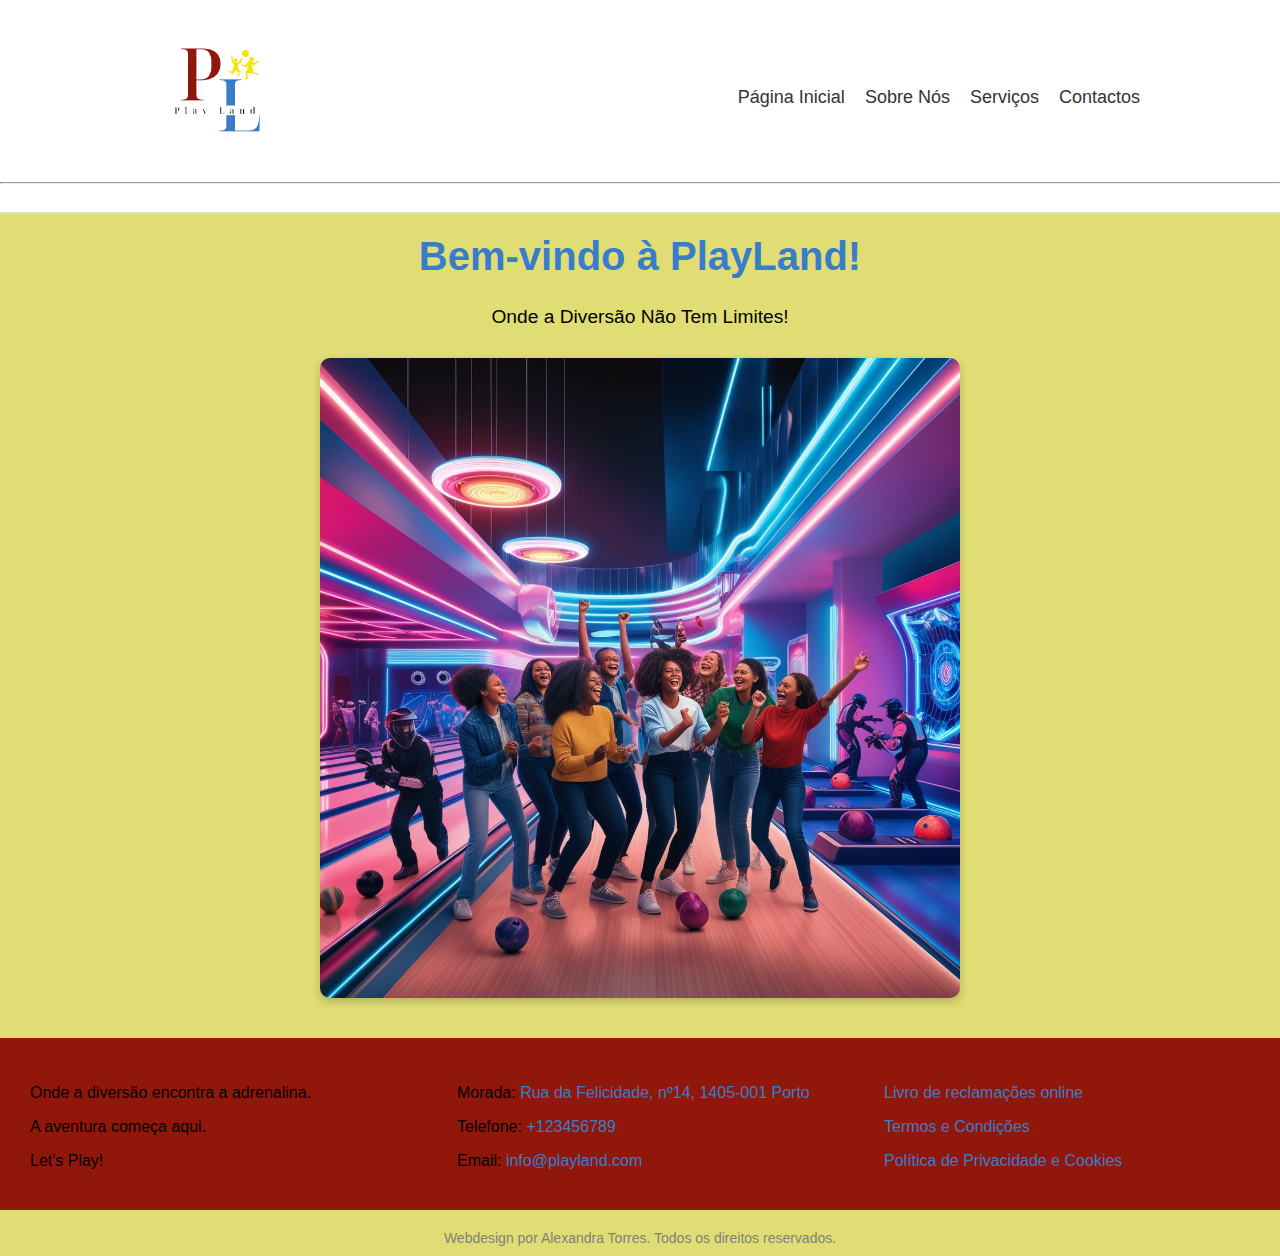
<file: index.html>
<!DOCTYPE html>
<html lang="pt">
<head>
    <meta charset="UTF-8">
    <meta name="viewport" content="width=device-width, initial-scale=1.0">
    <title>Playland - Página Inicial</title>
    <link rel="stylesheet" href="css/styles.css">
</head>
<body>

    <header>
        <div class="container">
            <div class="logo">
                <img src="imagens/Logotipo.png" alt="Logotipo da Playland">
            </div>
            <nav>
                <ul>
                    <li><a href="#">Página Inicial</a></li>
                    <li><a href="./paginas/sobrenos.html">Sobre Nós</a></li>
                    <li><a href="./paginas/servicos.html">Serviços</a></li>
                    <li><a href="./paginas/contactos.html">Contactos</a></li>
                </ul>
            </nav>
        </div>
        <hr class="custom-line">
    </header>

    <main>
        <section id="home">
            <h1>Bem-vindo à PlayLand!</h1>
            <p>Onde a Diversão Não Tem Limites!</p>
        </section>
        <div class="playlandhome">
            <img src="imagens/fun.jpg" alt="Diversão na PlayLand">
        </div>
    </main>
    <footer>
        <div class="footer-column">
            <p>Onde a diversão encontra a adrenalina.</p>
            <p>A aventura começa aqui.</p>
            <p>Let's Play!</p>
        </div>
        <div class="footer-column">
            <p>Morada: <a href="https://maps.app.goo.gl/E4m28yKaAeqPffXk8">Rua da Felicidade, nº14, 1405-001 Porto</a></p>
            <p>Telefone: <a href="tel:+123456789">+123456789</a></p>
            <p>Email: <a href="mailto:info@playland.com">info@playland.com</a></p>
        </div>
        <div class="footer-column">
            <p><a href="https://www.livroreclamacoes.pt/Inicio/" target="_blank">Livro de reclamações online</a></p>
            <p><a href="https://assinei.digital/termos-e-condicoes/" target="_blank"target="_blank">Termos e Condições</a></p>
            <p><a href="https://observador.pt/politica-de-privacidade/" target="_blank">Política de Privacidade e Cookies</a></p>
        </div>
    </footer>
    <p class="footer-center">Webdesign por Alexandra Torres. Todos os direitos reservados.</p>
</body>
</html>
</file>
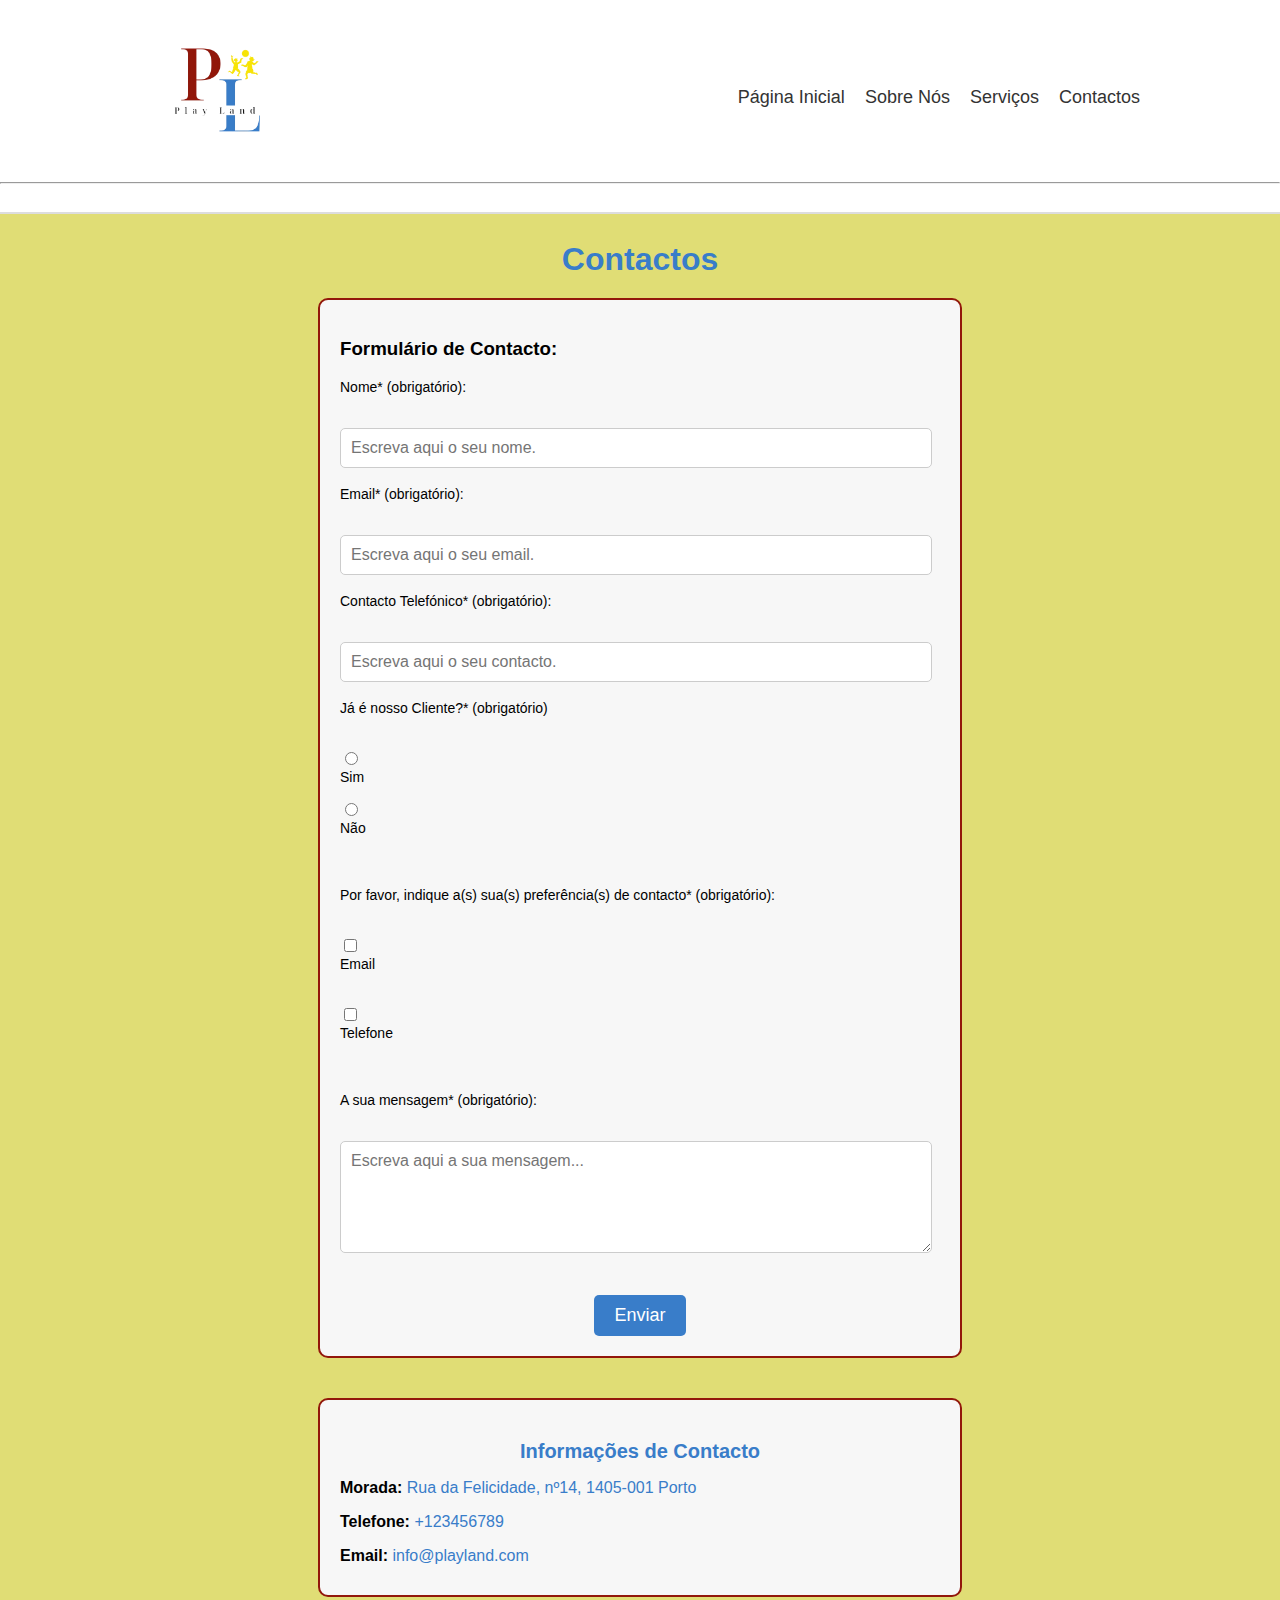
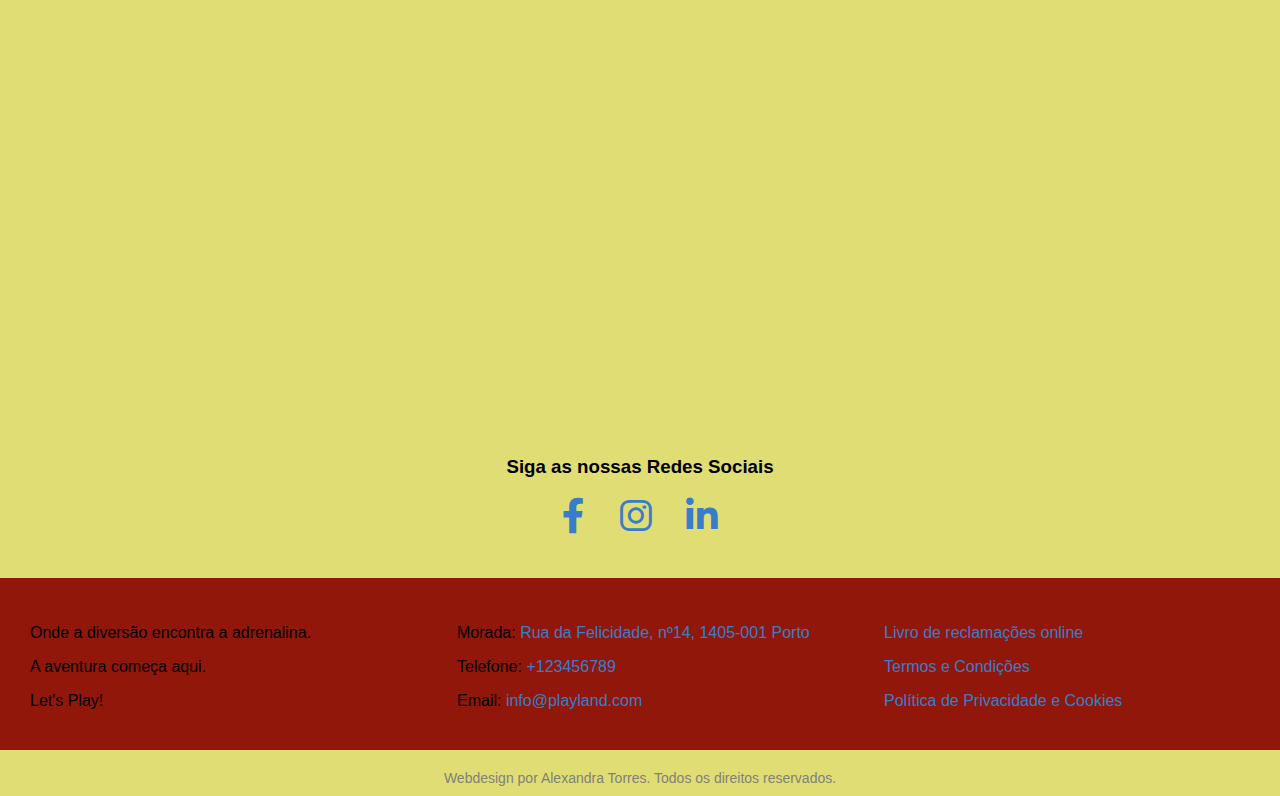
<file: paginas/contactos.html>
<!DOCTYPE html>
<html lang="pt">
<head>
    <meta charset="UTF-8">
    <meta name="viewport" content="width=device-width, initial-scale=1.0">
    <title>Playland - Contactos</title>
    <link rel="stylesheet" href="../css/styles.css">

     <!-- FontAwesome para os Icons das Redes Sociais -->
     <link rel="stylesheet" href="https://cdnjs.cloudflare.com/ajax/libs/font-awesome/6.0.0-beta3/css/all.min.css">
</head>
<body>

    <header>
        <div class="container">
            <div class="logo">
                <img src="../imagens/Logotipo.png" alt="Logotipo da Playland">
            </div>
            <nav>
                <ul>
                    <li><a href="../index.html">Página Inicial</a></li>
                    <li><a href="./sobrenos.html">Sobre Nós</a></li>
                    <li><a href="./servicos.html">Serviços</a></li>
                    <li><a href="#">Contactos</a></li>
                </ul>
            </nav>
        </div>
        <hr class="custom-line">
    </header>
    
    <main>
        <section id="contactos">
            <h2>Contactos</h2>
            <form>
                <div class="form-group">
                    <h3 class="Form-titulo">Formulário de Contacto:</h3>
        
                    <label>Nome* (obrigatório):</label><br>
                    <input type="text" name="nome" placeholder="Escreva aqui o seu nome." required><br><br>
        
                    <label>Email* (obrigatório):</label><br>
                    <input type="email" name="emailform" placeholder="Escreva aqui o seu email." required><br><br>
        
                    <label>Contacto Telefónico* (obrigatório):</label><br>
                    <input type="tel" name="contacto" placeholder="Escreva aqui o seu contacto." required><br><br>
                </div>
        
                <div class="form-group">
                    <label for="client-status">Já é nosso Cliente?* (obrigatório)</label><br>
                    <input type="radio" id="sim" name="clienteFornecedor" value="sim">
                    <label for="sim">Sim</label>
                    <input type="radio" id="nao" name="clienteFornecedor" value="nao">
                    <label for="nao">Não</label><br><br>
                </div>
        
                <div class="form-group">
                    <label for="contact-preference">Por favor, indique a(s) sua(s) preferência(s) de contacto* (obrigatório):</label><br>
                    <input type="checkbox" id="email" name="contact-preference" value="email">
                    <label for="email">Email</label><br>
                    <input type="checkbox" id="telefone" name="contact-preference" value="telefone">
                    <label for="telefone">Telefone</label><br><br>
                </div>
        
                <div class="form-group">
                    <label>A sua mensagem* (obrigatório):</label><br>
                    <textarea name="mensagem" rows="5" cols="30" placeholder="Escreva aqui a sua mensagem..." required></textarea><br><br> 
                </div>
        
                <input type="submit" value="Enviar">
            </form>
        </section>
        
        <!--Links de Contacto-->
        <section class="contact-map-social">
            <div class="contact-info">
                <h3>Informações de Contacto</h3>
                <p><strong>Morada:</strong> <a href="https://maps.app.goo.gl/E4m28yKaAeqPffXk8" target="_blank">Rua da Felicidade, nº14, 1405-001 Porto</a></p>

                <p><strong>Telefone:</strong> <a href="tel:+123456789">+123456789</a></p>

                <p><strong>Email:</strong> <a href="mailto:info@playland.com">info@playland.com</a></p>
            </div>

            <!--Para Colocar o google maps. ir ao google maps (Morada-Partilhar-incorporar um mapa-copiar HTML-colocar entre div)-->
            <div class="contact-map">
                <iframe src="https://www.google.com/maps/embed?pb=!1m18!1m12!1m3!1d2716.7911859283363!2d-8.690635324476162!3d41.196659907804786!2m3!1f0!2f0!3f0!3m2!1i1024!2i768!4f13.1!3m3!1m2!1s0xd2468cc6fcdcb11%3A0xb424e98f62862aa6!2sAEP%20-%20Associa%C3%A7%C3%A3o%20Empresarial%20de%20Portugal!5e1!3m2!1spt-PT!2spt!4v1724809147809!5m2!1spt-PT!2spt" width="600" height="450" style="border:0;" allowfullscreen="" loading="lazy" referrerpolicy="no-referrer-when-downgrade"></iframe>
            </div>


            <div class="socialnetworks">
                <h3>Siga as nossas Redes Sociais</h3>
                <a href="https://www.facebook.com/alexandramstorres" target="_blank" class="social-icon"><i class="fab fa-facebook-f"></i></a>
                <a href="https://www.instagram.com/alexaandrat/" target="_blank" class="social-icon"><i class="fab fa-instagram"></i></a>
                <a href="https://www.linkedin.com/in/alexandramstorres/" target="_blank" class="social-icon"><i class="fab fa-linkedin-in"></i></a>
            </div>
        </section>

    </main>


    <footer>
        <div class="footer-column">
            <p>Onde a diversão encontra a adrenalina.</p>
            <p>A aventura começa aqui.</p>
            <p>Let's Play!</p>
        </div>
        <div class="footer-column">
            <p>Morada: <a href="https://maps.app.goo.gl/E4m28yKaAeqPffXk8">Rua da Felicidade, nº14, 1405-001 Porto</a></p>
            <p>Telefone: <a href="tel:+123456789">+123456789</a></p>
            <p>Email: <a href="mailto:info@playland.com">info@playland.com</a></p>
        </div>
        <div class="footer-column">
            <p><a href="https://www.livroreclamacoes.pt/Inicio/" target="_blank">Livro de reclamações online</a></p>
            <p><a href="https://assinei.digital/termos-e-condicoes/" target="_blank"target="_blank">Termos e Condições</a></p>
            <p><a href="https://observador.pt/politica-de-privacidade/" target="_blank">Política de Privacidade e Cookies</a></p>
        </div>
    </footer>
    <p class="footer-center">Webdesign por Alexandra Torres. Todos os direitos reservados.</p>
</body>

</html>
</file>
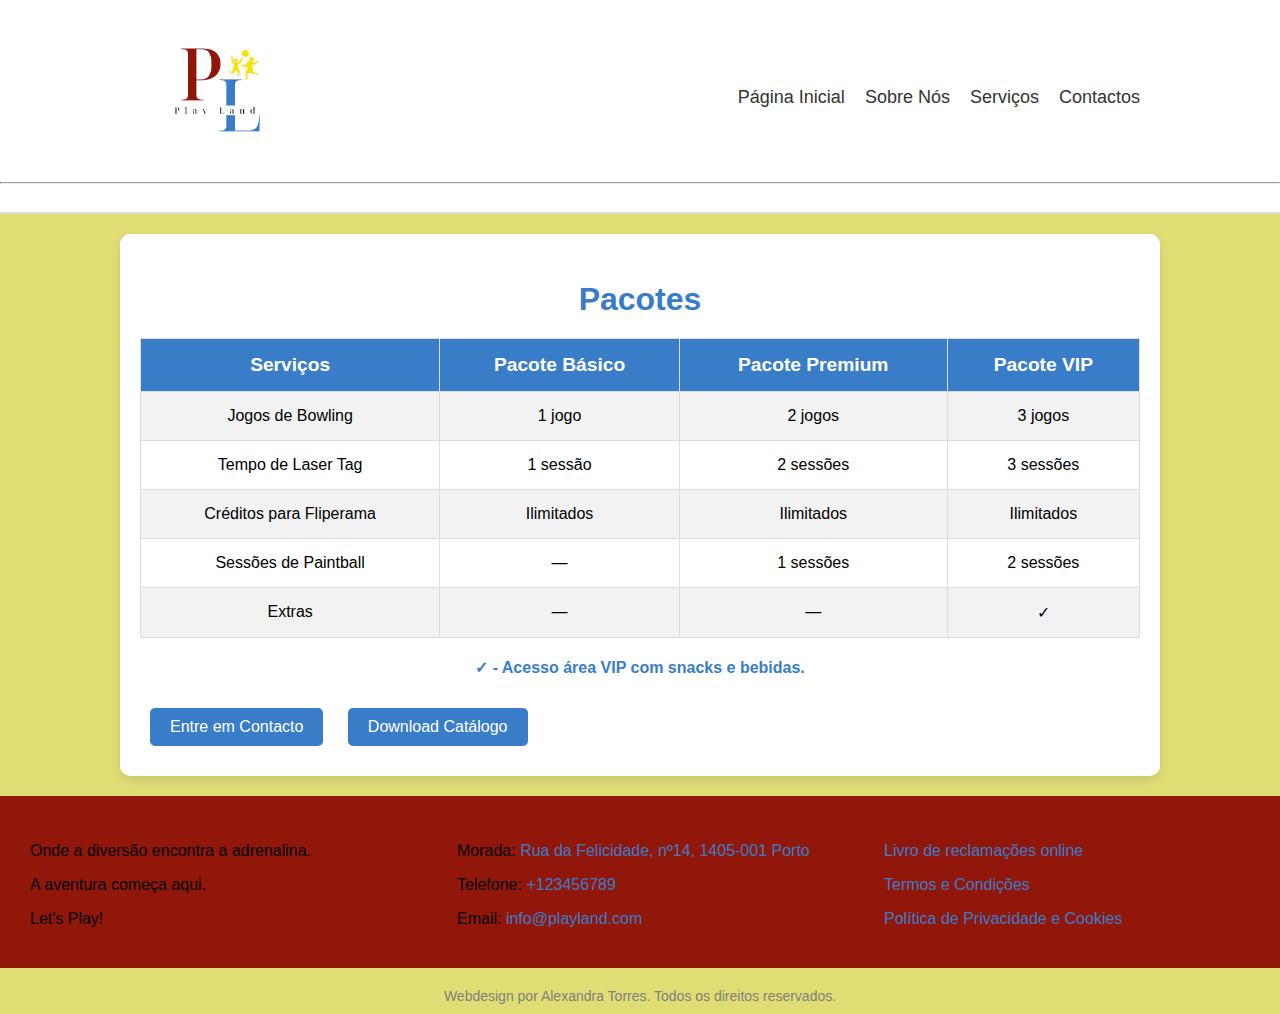
<file: paginas/servicos.html>
<!DOCTYPE html>
<html lang="pt">
<head>
    <meta charset="UTF-8">
    <meta name="viewport" content="width=device-width, initial-scale=1.0">
    <title>Playland - Serviços</title>
    <link rel="stylesheet" href="../css/styles.css">
</head>
<body>
    <header>
        <div class="container">
            <div class="logo">
                <img src="../imagens/Logotipo.png" alt="Logotipo da Playland">
            </div>
            <nav>
                <ul>
                    <li><a href="../index.html">Página Inicial</a></li>
                    <li><a href="./sobrenos.html">Sobre Nós</a></li>
                    <li><a href="#">Serviços</a></li>
                    <li><a href="./contactos.html">Contactos</a></li>
                </ul>
            </nav>
        </div>
        <hr class="custom-line">
    </header>

    <section id="servicos">
        <h2>Pacotes</h2>
        <table>
            <tr>
                <th>Serviços</th>
                <th>Pacote Básico</th>
                <th>Pacote Premium</th>
                <th>Pacote VIP</th>
            </tr>
            <tr>
                <td>Jogos de Bowling</td>
                <td>1 jogo</td>
                <td>2 jogos</td>
                <td>3 jogos</td>
            </tr>
            <tr>
                <td>Tempo de Laser Tag</td>
                <td>1 sessão</td>
                <td>2 sessões</td>
                <td>3 sessões</td>
            </tr>
            <tr>
                <td>Créditos para Fliperama</td>
                <td>Ilimitados</td>
                <td>Ilimitados</td>
                <td>Ilimitados</td>
            </tr>
            <tr>
                <td>Sessões de Paintball</td>
                <td>—</td>
                <td>1 sessões</td>
                <td>2 sessões</td>
            </tr>
            <tr>
                <td>Extras</td>
                <td>—</td>
                <td>—</td>
                <td>✓</td>
            </tr>

        </table>
        <h4>✓ - Acesso área VIP com snacks e bebidas.</h4>
        <button onclick="location.href='contactos.html'">Entre em Contacto</button>
        <button onclick="location.href='../download/catalogo.pdf'">Download Catálogo</button>
    </section>
    
    <footer>
        <div class="footer-column">
            <p>Onde a diversão encontra a adrenalina.</p>
            <p>A aventura começa aqui.</p>
            <p>Let's Play!</p>
        </div>
        <div class="footer-column">
            <p>Morada: <a href="https://maps.app.goo.gl/E4m28yKaAeqPffXk8">Rua da Felicidade, nº14, 1405-001 Porto</a></p>
            <p>Telefone: <a href="tel:+123456789">+123456789</a></p>
            <p>Email: <a href="mailto:info@playland.com">info@playland.com</a></p>
        </div>
        <div class="footer-column">
            <p><a href="https://www.livroreclamacoes.pt/Inicio/" target="_blank">Livro de reclamações online</a></p>
            <p><a href="https://assinei.digital/termos-e-condicoes/" target="_blank"target="_blank">Termos e Condições</a></p>
            <p><a href="https://observador.pt/politica-de-privacidade/" target="_blank">Política de Privacidade e Cookies</a></p>
        </div>

    </footer>
    <p class="footer-center">Webdesign por Alexandra Torres. Todos os direitos reservados.</p>
</body>
</html>
</file>
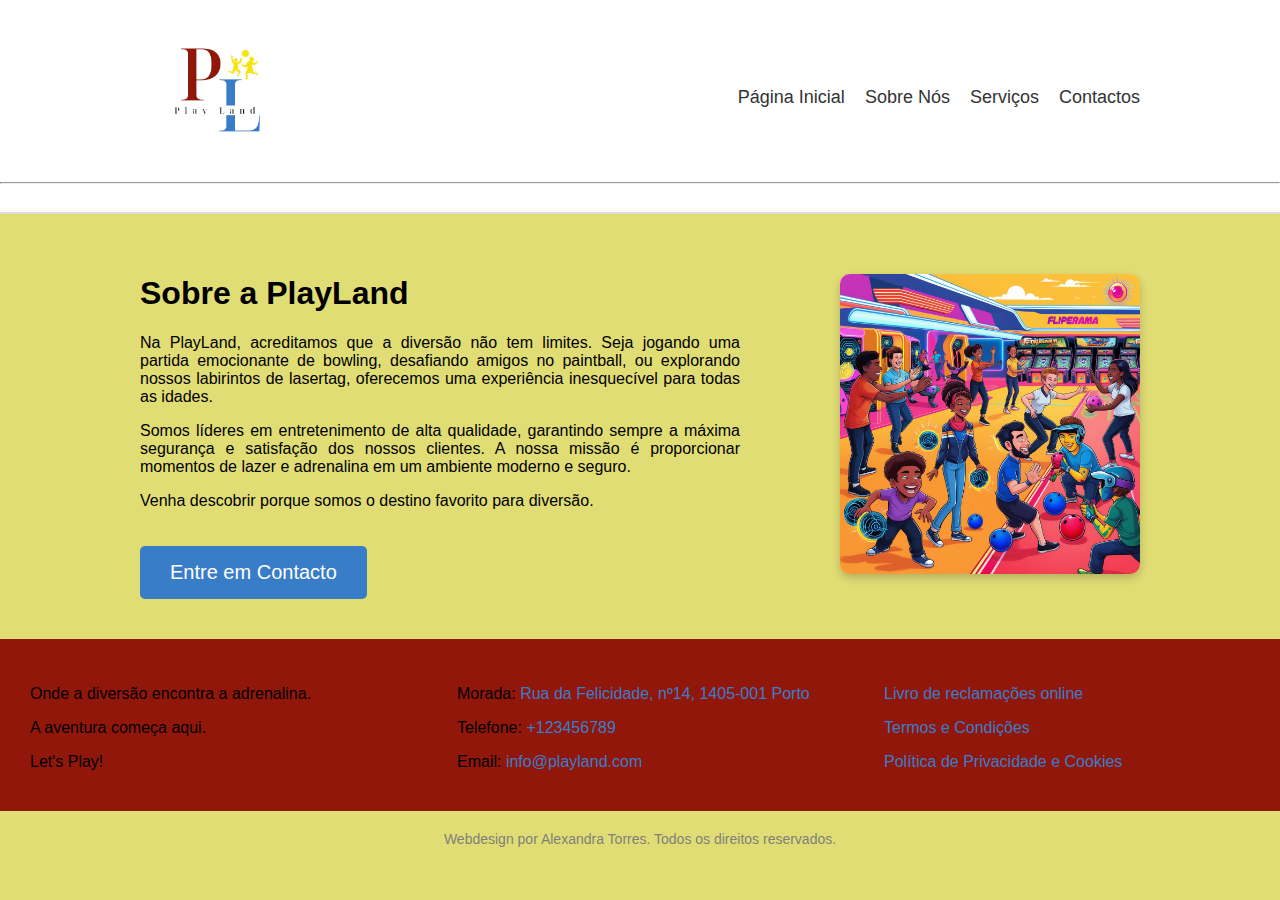
<file: paginas/sobrenos.html>
<!DOCTYPE html>
<html lang="pt">
<head>
    <meta charset="UTF-8">
    <meta name="viewport" content="width=device-width, initial-scale=1.0">
    <title>Playland - Sobre Nós</title>
    <link rel="stylesheet" href="../css/styles.css">
</head>
<body>

    <header>
        <div class="container">
            <div class="logo">
                <img src="../imagens/Logotipo.png" alt="Logotipo da Playland">
            </div>
            <nav>
                <ul>
                    <li><a href="../index.html">Página Inicial</a></li>
                    <li><a href="#">Sobre Nós</a></li>
                    <li><a href="./servicos.html">Serviços</a></li>
                    <li><a href="./contactos.html">Contactos</a></li>
                </ul>
            </nav>
        </div>
        <hr class="custom-line">
    </header>
    
    <section id="sobrenos" class="layout-inspirado">
        <div class="texto">
            <h1>Sobre a PlayLand</h1>
            <p>Na PlayLand, acreditamos que a diversão não tem limites. Seja jogando uma partida emocionante de bowling, desafiando amigos no paintball, ou explorando nossos labirintos de lasertag, oferecemos uma experiência inesquecível para todas as idades.</p>
            <p>Somos líderes em entretenimento de alta qualidade, garantindo sempre a máxima segurança e satisfação dos nossos clientes. A nossa missão é proporcionar momentos de lazer e adrenalina em um ambiente moderno e seguro.</p>
            <p>Venha descobrir porque somos o destino favorito para diversão.</p>
            <a href="contactos.html" class="cta-button">Entre em Contacto</a>
        </div>
        <div class="imagem">
            <img src="../imagens/sobrenos.jpg" alt="Diversão na PlayLand">
        </div>
    </section>
    
    <footer>
        <div class="footer-column">
            <p>Onde a diversão encontra a adrenalina.</p>
            <p>A aventura começa aqui.</p>
            <p>Let's Play!</p>
        </div>
        <div class="footer-column">
            <p>Morada: <a href="https://maps.app.goo.gl/E4m28yKaAeqPffXk8">Rua da Felicidade, nº14, 1405-001 Porto</a></p>
            <p>Telefone: <a href="tel:+123456789">+123456789</a></p>
            <p>Email: <a href="mailto:info@playland.com">info@playland.com</a></p>
        </div>
        <div class="footer-column">
            <p><a href="https://www.livroreclamacoes.pt/Inicio/" target="_blank">Livro de reclamações online</a></p>
            <p><a href="https://assinei.digital/termos-e-condicoes/" target="_blank">Termos e Condições</a></p>
            <p><a href="https://observador.pt/politica-de-privacidade/" target="_blank">Política de Privacidade e Cookies</a></p>
        </div>
    </footer>
    <p class="footer-center">Webdesign por Alexandra Torres. Todos os direitos reservados.</p>
</body>
</html>
</file>
<file: css/styles.css>
/* Estilos para o header */
header {
    background-color: #fff;
    padding: 20px 0;
    border-bottom: 2px solid #ddd;
}

.container {
    display: flex;
    justify-content: space-between;
    align-items: center;
    max-width: 1000px;
    margin: 0 auto;
    padding: 0 20px;
}

.logo img {
    max-height: 150px;
}

nav ul {
    list-style: none;
    margin: 0;
    padding: 0;
    display: flex;
}

nav ul li {
    margin-left: 20px;
}

nav ul li a {
    text-decoration: none;
    color: #333;
    font-size: 18px;
}

nav ul li a:hover {
    color: #f8e505;
}

/* Estilos para o main */
body {
    font-family: Arial, sans-serif;
    background-color: rgb(224, 221, 117);
    margin: 0;
    padding: 0;
}

/* Estilo para o h1 */
#home h1 {
    color: #397dc9;
    text-align: center;
    font-size: 2.5em;
    margin-top: 20px;
}

/* Estilo para o parágrafo */
#home p {
    text-align: center;
    font-size: 1.2em;
    margin-bottom: 30px;
}

/* Estilo para a imagem */
.playlandhome {
    display: flex;
    justify-content: center;
    margin-bottom: 40px;
}

.playlandhome img {
    max-width: 50%;
    height: auto;
    border-radius: 10px;
    box-shadow: 0 4px 8px rgba(0, 0, 0, 0.2);
}

/* Estilos para o footer */
footer {
    background-color: #92170b;
    color: black;
    padding: 30px;
    display: flex;
    flex-wrap: wrap;
    justify-content: space-between;
}

.footer-column {
    width: 30%;
}

.footer-column p {
    margin-bottom: 10px;
}

.footer-column a {
    color: #397dc9;
    text-decoration: none;
}

.footer-column a:hover {
    text-decoration: underline;
}

/* Estilos para o texto centralizado no rodapé */
.footer-center {
    text-align: center;
    color: #818079;
    margin: 20px 0 10px 0;
    font-size: 14px;
}

/* Contactos */

/* Estilo do título */
#contactos h2 {
    text-align: center;
    color: #397dc9;
    font-size: 32px;
    margin-bottom: 20px;
}

/* Estilo do formulário */
form {
    background-color: #f7f7f7;
    padding: 20px;
    border-radius: 10px;
    border: 2px solid #92170b;
    width: 100%;
    max-width: 600px;
    margin: 0 auto;
}

/* Estilo para as labels */
label {
    font-family: Arial, sans-serif;
    font-size: 14px;
    color: black;
    display: block;
    margin-bottom: 15px;
}

/* Estilo dos campos do formulário */
input[type="text"],
input[type="email"],
input[type="tel"],
textarea {
    font-family: Arial, sans-serif;
    width: 100%;
    max-width: 570px;
    padding: 10px;
    border: 1px solid #ccc;
    border-radius: 5px;
    font-size: 16px;
}

input[type="text"]::placeholder {
    font-size: 16px;
    line-height: 1.5;
}

input[type="radio"],
input[type="checkbox"] {
    margin-right: 10px;
}

input[type="submit"] {
    background-color: #397dc9;
    color: white;
    padding: 10px 20px;
    border: none;
    border-radius: 5px;
    cursor: pointer;
    font-size: 18px;
    display: block;
    margin: 20px auto 0 auto;
}

input[type="submit"]:hover {
    background-color: #2c5b8a;
}

/* Estilos para informações de contacto e redes sociais */
.contact-map-social {
    display: flex;
    flex-wrap: wrap;
    justify-content: center;
    margin-top: 40px;
}

/* Coluna de informações de contacto */
.contact-info {
    padding: 20px;
    background-color: #f7f7f7;
    border-radius: 10px;
    border: 2px solid #92170b;
    width: 100%;
    max-width: 600px;
}

/* Estilo do título da coluna de informações de contacto */
.contact-info h3 {
    text-align: center;
    color: #397dc9;
    font-size: 20px;
    margin-bottom: 15px;
}

.contact-info p {
    margin-bottom: 10px;
}

.contact-info p a {
    color: #397dc9;
    text-decoration: none;
}

.contact-info p a:hover {
    text-decoration: underline;
}

/* Coluna do mapa */
.contact-map {
    height: 400px;
    margin-top: 20px;
    flex-basis: 100%;
}

/* Centraliza o mapa dentro do container */
.contact-map iframe {
    width: 100%;
    height: 100%;
    border: none;
}

/* Coluna das redes sociais */
.socialnetworks {
    flex-basis: 100%;
    text-align: center;
    margin-top: 20px;
    margin-bottom: 40px;
}

.socialnetworks a {
    margin: 0 15px;
    font-size: 36px; /* Aumenta o tamanho dos ícones das redes sociais */
    color: #397dc9;
}

.socialnetworks a:hover {
    color: #f8e505;
}

/* Estilos para a secção Sobre Nós */
#sobrenos {
    display: flex;
    justify-content: space-between;
    align-items: center;
    padding: 40px 20px;
    max-width: 1000px;
    margin: 0 auto;
}

#sobrenos .texto {
    text-align: justify; /* Justifica o texto */
    text-align-last: left; /* Opcional: alinha a última linha à esquerda */
    max-width: 60%;
}

#sobrenos .imagem {
    max-width: 30%;
    text-align: left; /* Alinha a imagem à esquerda dentro do seu conteiner */
}

#sobrenos .imagem img {
    width: 100%;
    height: auto;
    border-radius: 10px;
    box-shadow: 0 4px 8px rgba(0, 0, 0, 0.2);
}

#sobrenos .cta-button {
    display: inline-block; 
    padding: 15px 30px;
    font-size: 20px;
    color: #fff;
    background-color: #397dc9;
    text-decoration: none;
    border-radius: 5px;
    margin-top: 20px;
}

#sobrenos .cta-button:hover {
    background-color: #2c5b8a;
    transform: scale(1.05); /* Aumenta o botão um pouco ao passar o rato */
}

/* Estilos para a secção de serviços */
#servicos {
    padding: 20px;
    background-color: #fff; /* Cor de fundo para a secção de serviços */
    max-width: 1000px; /* Limita a largura máxima da secção */
    margin: 20px auto; /* Centraliza a secção horizontalmente */
    border-radius: 10px; /* Adiciona bordas arredondadas */
    box-shadow: 0 4px 8px rgba(0, 0, 0, 0.1); /* Adiciona uma sombra suave */
}

#servicos h2 {
    color: #397dc9;
    text-align: center; /* Centraliza o título */
    font-size: 2em; /* Define o tamanho da fonte */
    margin-bottom: 20px; /* Espaço abaixo do título */
}

/* Estilos para a tabela */
table {
    width: 100%;
    border-collapse: collapse; /* Remove espaços entre células */
    margin: 20px 0; /* Espaço acima e abaixo da tabela */
}

th, td {
    padding: 15px; /* Espaço interno das células */
    border: 1px solid #ddd; /* Cor da borda das células */
    text-align: center; /* Centraliza o texto nas células */
}

th {
    background-color: #397dc9; /* Cor de fundo para os cabeçalhos da tabela */
    color: white; /* Cor do texto dos cabeçalhos */
    font-size: 1.2em; /* Tamanho da fonte dos cabeçalhos */
}

tr:nth-child(even) {
    background-color: #f2f2f2; /* Cor de fundo para linhas pares */
}

h4 {
    text-align: center; /* Centraliza o texto do título menor */
    color: #397dc9; /* Cor do texto do título menor */
    font-size: 1em; /* Tamanho da fonte */
    margin-top: 20px; /* Espaço acima do título menor */
}

/* Estilos para os botões */
button {
    background-color: #397dc9; /* Cor de fundo dos botões */
    color: white; /* Cor do texto dos botões */
    border: none; /* Remove a borda padrão */
    padding: 10px 20px; /* Espaço interno dos botões */
    border-radius: 5px; /* Bordas arredondadas */
    cursor: pointer; /* Muda o cursor para uma mãozinha ao passar sobre o botão */
    font-size: 16px; /* Tamanho da fonte */
    margin: 10px; /* Espaço ao redor dos botões */
    display: inline-block; /* Permite que os botões fiquem lado a lado */
    text-align: center; /* Centraliza o texto dentro dos botões */

}

button:hover {
    background-color: #2c5b8a; /* Cor de fundo dos botões ao passar o rato */
    transform: scale(1.05); /* Leve aumento de tamanho ao passar o rato */
}
</file>
